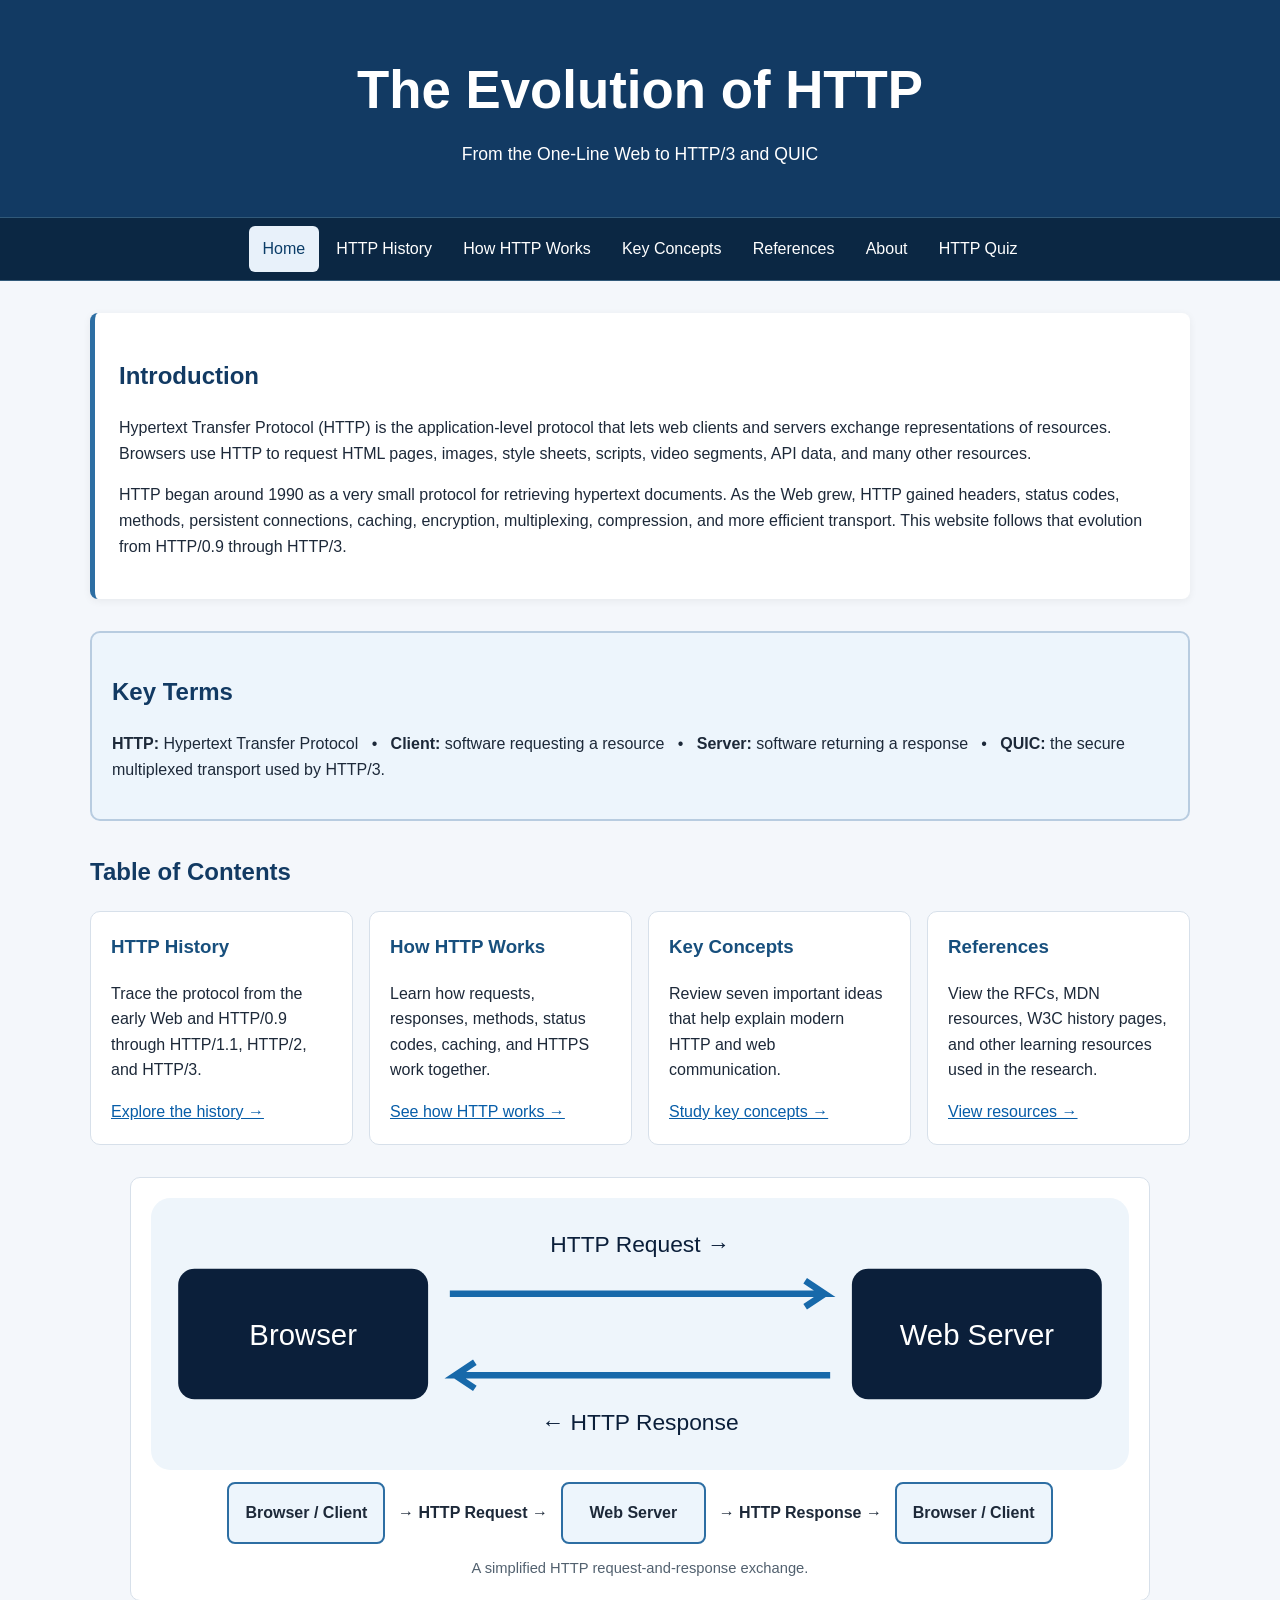
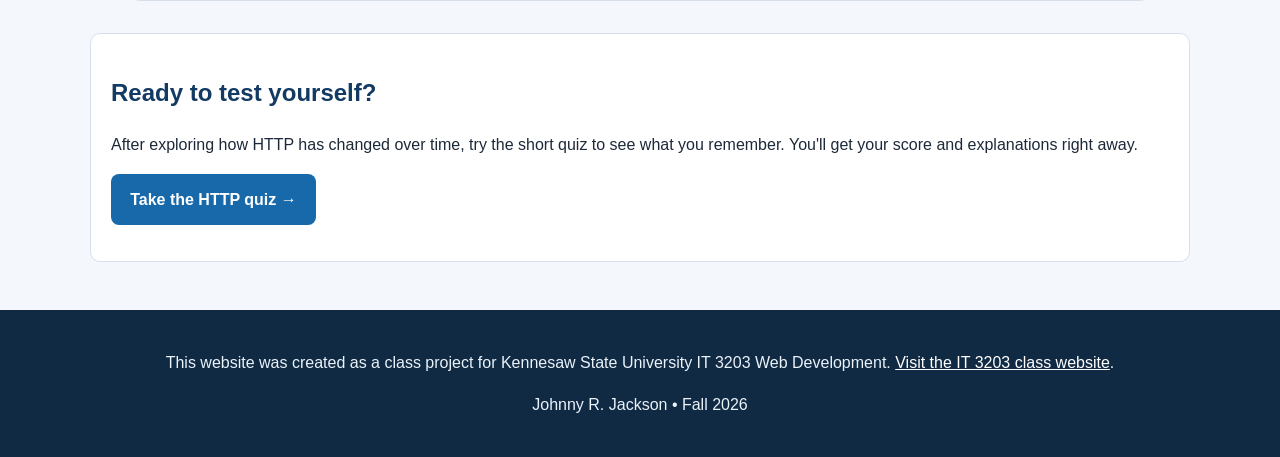
<file: index.html>
<!DOCTYPE html>
<!-- IT 3203 Milestones #1 and #2: HTML5 page structure and shared CSS implementation -->
<html lang="en"><head><meta charset="UTF-8"><meta name="viewport" content="width=device-width,initial-scale=1.0"><meta name="description" content="IT 3203 class project about the evolution of HTTP"><title>The Evolution of HTTP | Home</title><link rel="stylesheet" href="styles.css"><!-- All pages use the same external stylesheet so presentation stays consistent. -->
</head>
<body>
<!-- Page header introduces the website topic and is consistent across the site. --><header><h1>The Evolution of HTTP</h1><p>From the One-Line Web to HTTP/3 and QUIC</p></header>
<!-- Main navigation menu links the six required pages and stays consistent on every page. -->
<nav aria-label="Main navigation"><ul><li><a class="active" href="index.html">Home</a></li><li><a href="history.html">HTTP History</a></li><li><a href="how-http-works.html">How HTTP Works</a></li><li><a href="concepts.html">Key Concepts</a></li><li><a href="references.html">References</a></li><li><a href="about.html">About</a></li><li><a href="quiz.html">HTTP Quiz</a></li></ul></nav>
<!-- Main content area contains the research information for this page. -->
<main><section class="hero"><h2>Introduction</h2><p>Hypertext Transfer Protocol (HTTP) is the application-level protocol that lets web clients and servers exchange representations of resources. Browsers use HTTP to request HTML pages, images, style sheets, scripts, video segments, API data, and many other resources.</p><p>HTTP began around 1990 as a very small protocol for retrieving hypertext documents. As the Web grew, HTTP gained headers, status codes, methods, persistent connections, caching, encryption, multiplexing, compression, and more efficient transport. This website follows that evolution from HTTP/0.9 through HTTP/3.</p></section>
<section id="key-terms"><h2>Key Terms</h2><p><strong>HTTP:</strong> Hypertext Transfer Protocol &nbsp; • &nbsp; <strong>Client:</strong> software requesting a resource &nbsp; • &nbsp; <strong>Server:</strong> software returning a response &nbsp; • &nbsp; <strong>QUIC:</strong> the secure multiplexed transport used by HTTP/3.</p></section>
<section><h2>Table of Contents</h2><div class="grid"><article class="card"><h3>HTTP History</h3><p>Trace the protocol from the early Web and HTTP/0.9 through HTTP/1.1, HTTP/2, and HTTP/3.</p><a href="history.html">Explore the history →</a></article><article class="card"><h3>How HTTP Works</h3><p>Learn how requests, responses, methods, status codes, caching, and HTTPS work together.</p><a href="how-http-works.html">See how HTTP works →</a></article><article class="card"><h3>Key Concepts</h3><p>Review seven important ideas that help explain modern HTTP and web communication.</p><a href="concepts.html">Study key concepts →</a></article><article class="card"><h3>References</h3><p>View the RFCs, MDN resources, W3C history pages, and other learning resources used in the research.</p><a href="references.html">View resources →</a></article></div></section>
<figure class="diagram"><!-- An actual SVG image demonstrates the required HTML image element. --><img class="illustration" src="images/http-request-response.svg" alt="Browser sends an HTTP request to a web server and receives an HTTP response"><div class="flow"><div class="box">Browser / Client</div><strong>→ HTTP Request →</strong><div class="box">Web Server</div><strong>→ HTTP Response →</strong><div class="box">Browser / Client</div></div><figcaption>A simplified HTTP request-and-response exchange.</figcaption></figure><section class="card"><h2>Ready to test yourself?</h2><p>After exploring how HTTP has changed over time, try the short quiz to see what you remember. You'll get your score and explanations right away.</p><p><a class="quiz-link" href="quiz.html">Take the HTTP quiz →</a></p></section></main>
<!-- Required class-project footer includes the IT 3203 course website link. -->
<footer><p>This website was created as a class project for Kennesaw State University IT 3203 Web Development. <a href="https://ksuweb.github.io/IT3203/" target="_blank" rel="noopener">Visit the IT 3203 class website</a>.</p><p>Johnny R. Jackson • Fall 2026</p></footer></body></html>
</file>
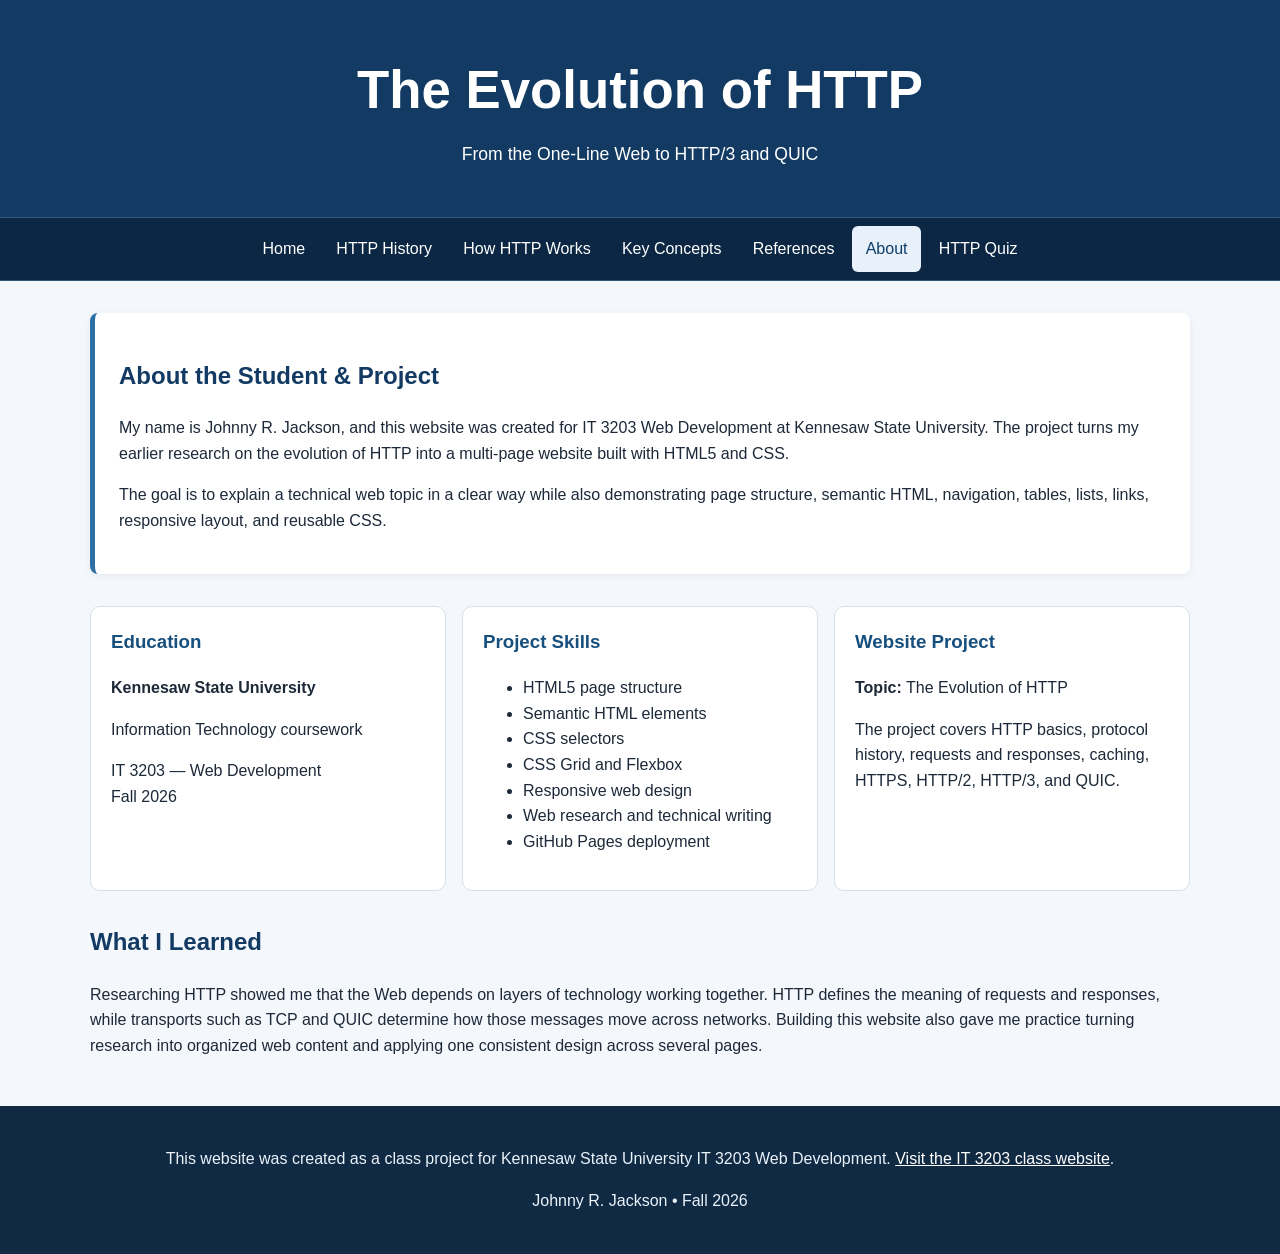
<file: about.html>
<!DOCTYPE html>
<!-- IT 3203 Milestones #1 and #2: About page with mini resume and project introduction -->
<html lang="en"><head><meta charset="UTF-8"><meta name="viewport" content="width=device-width,initial-scale=1.0"><meta name="description" content="About Johnny R. Jackson and the IT 3203 HTTP project"><title>The Evolution of HTTP | About</title><link rel="stylesheet" href="styles.css"><!-- All site presentation is kept in one external CSS file. --></head><body>
<!-- Shared header and navigation are repeated to meet the consistent-menu requirement. --><header><h1>The Evolution of HTTP</h1><p>From the One-Line Web to HTTP/3 and QUIC</p></header><nav aria-label="Main navigation"><ul><li><a href="index.html">Home</a></li><li><a href="history.html">HTTP History</a></li><li><a href="how-http-works.html">How HTTP Works</a></li><li><a href="concepts.html">Key Concepts</a></li><li><a href="references.html">References</a></li><li><a class="active" href="about.html">About</a></li><li><a href="quiz.html">HTTP Quiz</a></li></ul></nav>
<!-- About content combines a short project introduction with a mini resume. --><main><section class="hero"><h2>About the Student &amp; Project</h2><p>My name is Johnny R. Jackson, and this website was created for IT 3203 Web Development at Kennesaw State University. The project turns my earlier research on the evolution of HTTP into a multi-page website built with HTML5 and CSS.</p><p>The goal is to explain a technical web topic in a clear way while also demonstrating page structure, semantic HTML, navigation, tables, lists, links, responsive layout, and reusable CSS.</p></section>
<section class="grid"><article class="card"><h3>Education</h3><p><strong>Kennesaw State University</strong></p><p>Information Technology coursework</p><p>IT 3203 — Web Development<br>Fall 2026</p></article><article class="card"><h3>Project Skills</h3><ul><li>HTML5 page structure</li><li>Semantic HTML elements</li><li>CSS selectors</li><li>CSS Grid and Flexbox</li><li>Responsive web design</li><li>Web research and technical writing</li><li>GitHub Pages deployment</li></ul></article><article class="card"><h3>Website Project</h3><p><strong>Topic:</strong> The Evolution of HTTP</p><p>The project covers HTTP basics, protocol history, requests and responses, caching, HTTPS, HTTP/2, HTTP/3, and QUIC.</p></article></section>
<section><h2>What I Learned</h2><p>Researching HTTP showed me that the Web depends on layers of technology working together. HTTP defines the meaning of requests and responses, while transports such as TCP and QUIC determine how those messages move across networks. Building this website also gave me practice turning research into organized web content and applying one consistent design across several pages.</p></section></main>
<!-- Required course-project footer. --><footer><p>This website was created as a class project for Kennesaw State University IT 3203 Web Development. <a href="https://ksuweb.github.io/IT3203/" target="_blank" rel="noopener">Visit the IT 3203 class website</a>.</p><p>Johnny R. Jackson • Fall 2026</p></footer></body></html>
</file>
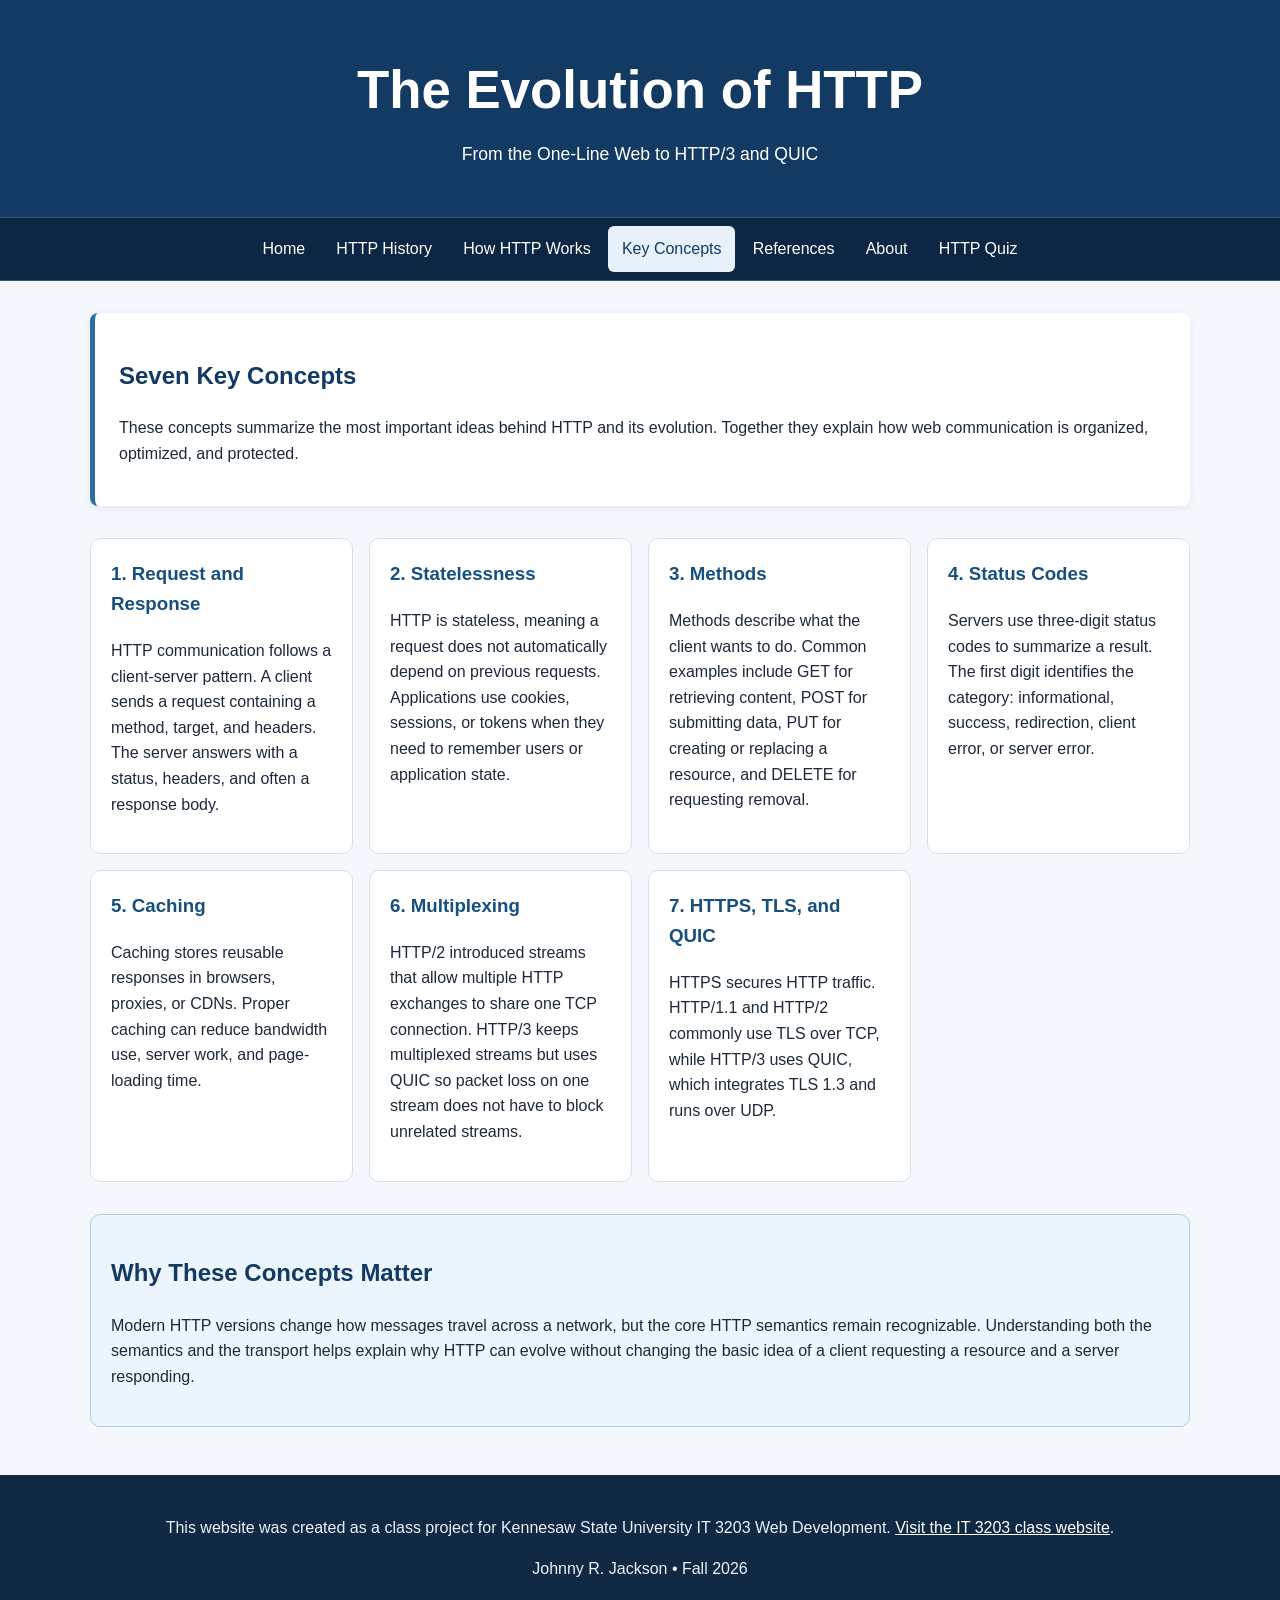
<file: concepts.html>
<!DOCTYPE html>
<!-- IT 3203 Milestones #1 and #2: Key concepts page with seven HTTP concepts -->
<html lang="en"><head><meta charset="UTF-8"><meta name="viewport" content="width=device-width,initial-scale=1.0"><meta name="description" content="Seven key concepts for understanding HTTP"><title>The Evolution of HTTP | Key Concepts</title><link rel="stylesheet" href="styles.css"><!-- Shared CSS controls layout, color, spacing and typography. --></head><body>
<!-- Shared header and navigation provide a consistent user experience. --><header><h1>The Evolution of HTTP</h1><p>From the One-Line Web to HTTP/3 and QUIC</p></header><nav aria-label="Main navigation"><ul><li><a href="index.html">Home</a></li><li><a href="history.html">HTTP History</a></li><li><a href="how-http-works.html">How HTTP Works</a></li><li><a class="active" href="concepts.html">Key Concepts</a></li><li><a href="references.html">References</a></li><li><a href="about.html">About</a></li><li><a href="quiz.html">HTTP Quiz</a></li></ul></nav>
<!-- Cards use CSS Grid to organize the required key concepts. --><main><section class="hero"><h2>Seven Key Concepts</h2><p>These concepts summarize the most important ideas behind HTTP and its evolution. Together they explain how web communication is organized, optimized, and protected.</p></section><section class="grid"><article class="card"><h3>1. Request and Response</h3><p>HTTP communication follows a client-server pattern. A client sends a request containing a method, target, and headers. The server answers with a status, headers, and often a response body.</p></article><article class="card"><h3>2. Statelessness</h3><p>HTTP is stateless, meaning a request does not automatically depend on previous requests. Applications use cookies, sessions, or tokens when they need to remember users or application state.</p></article><article class="card"><h3>3. Methods</h3><p>Methods describe what the client wants to do. Common examples include GET for retrieving content, POST for submitting data, PUT for creating or replacing a resource, and DELETE for requesting removal.</p></article><article class="card"><h3>4. Status Codes</h3><p>Servers use three-digit status codes to summarize a result. The first digit identifies the category: informational, success, redirection, client error, or server error.</p></article><article class="card"><h3>5. Caching</h3><p>Caching stores reusable responses in browsers, proxies, or CDNs. Proper caching can reduce bandwidth use, server work, and page-loading time.</p></article><article class="card"><h3>6. Multiplexing</h3><p>HTTP/2 introduced streams that allow multiple HTTP exchanges to share one TCP connection. HTTP/3 keeps multiplexed streams but uses QUIC so packet loss on one stream does not have to block unrelated streams.</p></article><article class="card"><h3>7. HTTPS, TLS, and QUIC</h3><p>HTTPS secures HTTP traffic. HTTP/1.1 and HTTP/2 commonly use TLS over TCP, while HTTP/3 uses QUIC, which integrates TLS 1.3 and runs over UDP.</p></article></section><aside class="note"><h2>Why These Concepts Matter</h2><p>Modern HTTP versions change how messages travel across a network, but the core HTTP semantics remain recognizable. Understanding both the semantics and the transport helps explain why HTTP can evolve without changing the basic idea of a client requesting a resource and a server responding.</p></aside></main>
<!-- Footer documents that the website is an IT 3203 class project. --><footer><p>This website was created as a class project for Kennesaw State University IT 3203 Web Development. <a href="https://ksuweb.github.io/IT3203/" target="_blank" rel="noopener">Visit the IT 3203 class website</a>.</p><p>Johnny R. Jackson • Fall 2026</p></footer></body></html>
</file>
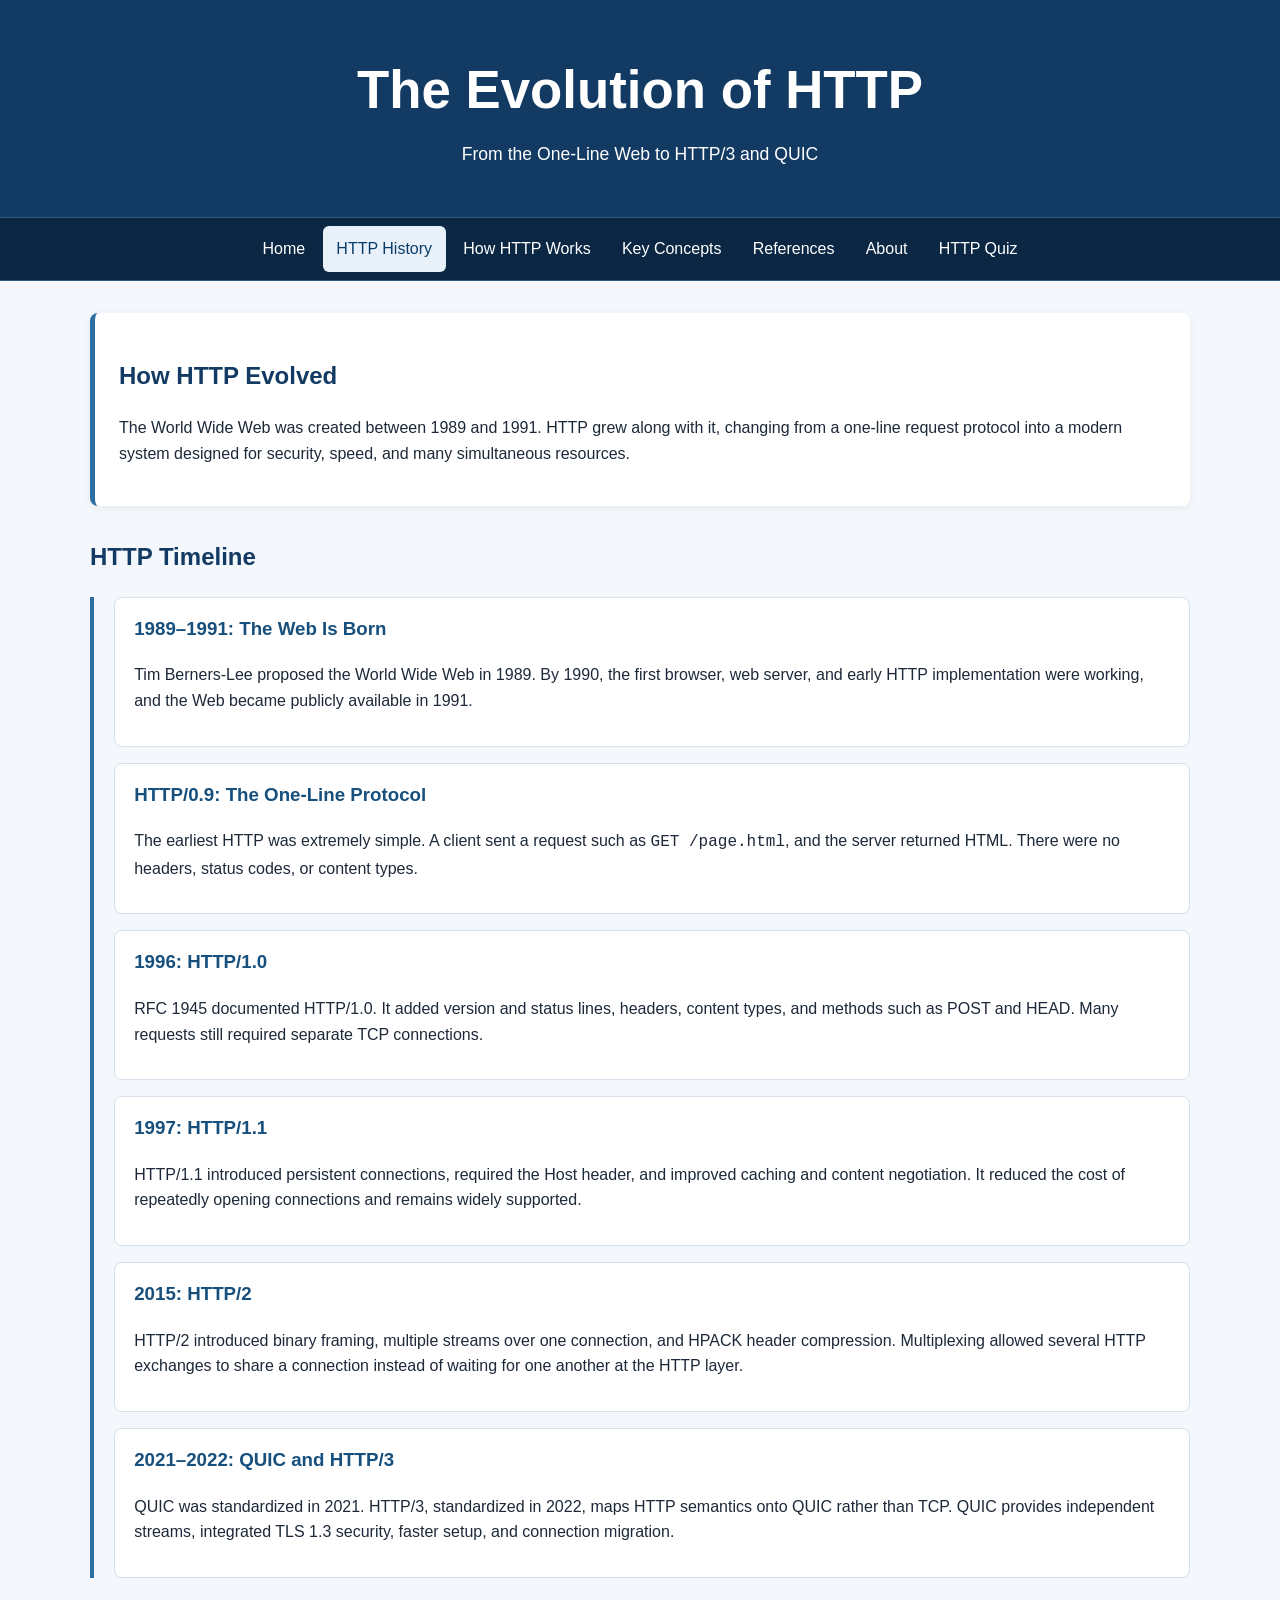
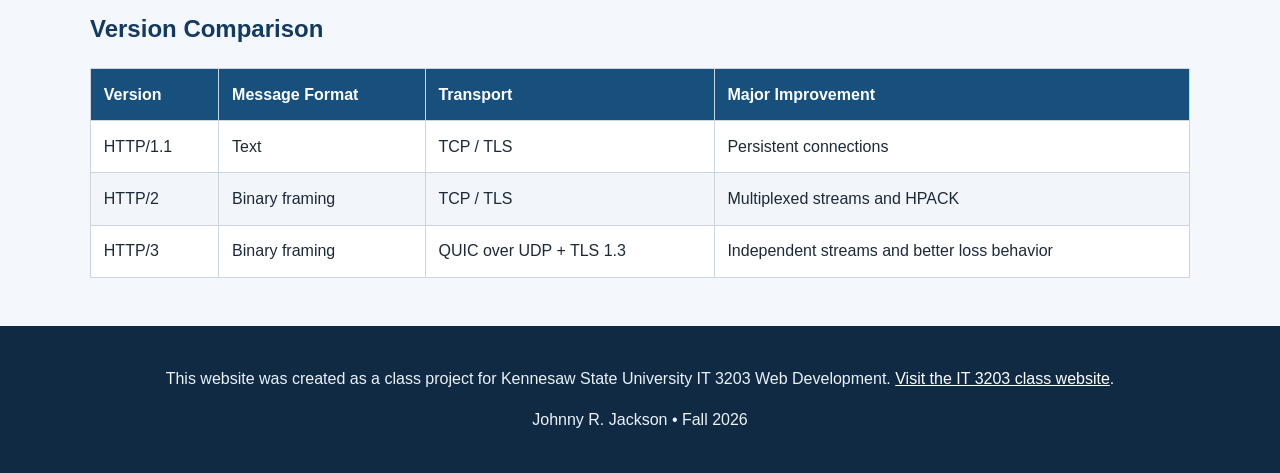
<file: history.html>
<!DOCTYPE html>
<!-- IT 3203 Milestones #1 and #2: Topic page covering the history and evolution of HTTP -->
<html lang="en"><head><meta charset="UTF-8"><meta name="viewport" content="width=device-width,initial-scale=1.0"><meta name="description" content="History of HTTP from HTTP/0.9 to HTTP/3"><title>The Evolution of HTTP | History</title><link rel="stylesheet" href="styles.css"><!-- Shared external stylesheet keeps all pages visually consistent. --></head><body>
<!-- Page header identifies the overall research topic. --><header><h1>The Evolution of HTTP</h1><p>From the One-Line Web to HTTP/3 and QUIC</p></header>
<!-- Consistent navigation appears on every page. --><nav aria-label="Main navigation"><ul><li><a href="index.html">Home</a></li><li><a class="active" href="history.html">HTTP History</a></li><li><a href="how-http-works.html">How HTTP Works</a></li><li><a href="concepts.html">Key Concepts</a></li><li><a href="references.html">References</a></li><li><a href="about.html">About</a></li><li><a href="quiz.html">HTTP Quiz</a></li></ul></nav>
<!-- Main research content is organized as a timeline for readability. --><main><section class="hero"><h2>How HTTP Evolved</h2><p>The World Wide Web was created between 1989 and 1991. HTTP grew along with it, changing from a one-line request protocol into a modern system designed for security, speed, and many simultaneous resources.</p></section>
<section><h2>HTTP Timeline</h2><div class="timeline"><article><h3>1989–1991: The Web Is Born</h3><p>Tim Berners-Lee proposed the World Wide Web in 1989. By 1990, the first browser, web server, and early HTTP implementation were working, and the Web became publicly available in 1991.</p></article><article><h3>HTTP/0.9: The One-Line Protocol</h3><p>The earliest HTTP was extremely simple. A client sent a request such as <code>GET /page.html</code>, and the server returned HTML. There were no headers, status codes, or content types.</p></article><article><h3>1996: HTTP/1.0</h3><p>RFC 1945 documented HTTP/1.0. It added version and status lines, headers, content types, and methods such as POST and HEAD. Many requests still required separate TCP connections.</p></article><article><h3>1997: HTTP/1.1</h3><p>HTTP/1.1 introduced persistent connections, required the Host header, and improved caching and content negotiation. It reduced the cost of repeatedly opening connections and remains widely supported.</p></article><article><h3>2015: HTTP/2</h3><p>HTTP/2 introduced binary framing, multiple streams over one connection, and HPACK header compression. Multiplexing allowed several HTTP exchanges to share a connection instead of waiting for one another at the HTTP layer.</p></article><article><h3>2021–2022: QUIC and HTTP/3</h3><p>QUIC was standardized in 2021. HTTP/3, standardized in 2022, maps HTTP semantics onto QUIC rather than TCP. QUIC provides independent streams, integrated TLS 1.3 security, faster setup, and connection migration.</p></article></div></section>
<section><h2>Version Comparison</h2><!-- A table demonstrates structured HTML data. --><div class="table-wrap"><table><thead><tr><th>Version</th><th>Message Format</th><th>Transport</th><th>Major Improvement</th></tr></thead><tbody><tr><td>HTTP/1.1</td><td>Text</td><td>TCP / TLS</td><td>Persistent connections</td></tr><tr><td>HTTP/2</td><td>Binary framing</td><td>TCP / TLS</td><td>Multiplexed streams and HPACK</td></tr><tr><td>HTTP/3</td><td>Binary framing</td><td>QUIC over UDP + TLS 1.3</td><td>Independent streams and better loss behavior</td></tr></tbody></table></div></section></main>
<!-- Required course-project statement and class link. --><footer><p>This website was created as a class project for Kennesaw State University IT 3203 Web Development. <a href="https://ksuweb.github.io/IT3203/" target="_blank" rel="noopener">Visit the IT 3203 class website</a>.</p><p>Johnny R. Jackson • Fall 2026</p></footer></body></html>
</file>
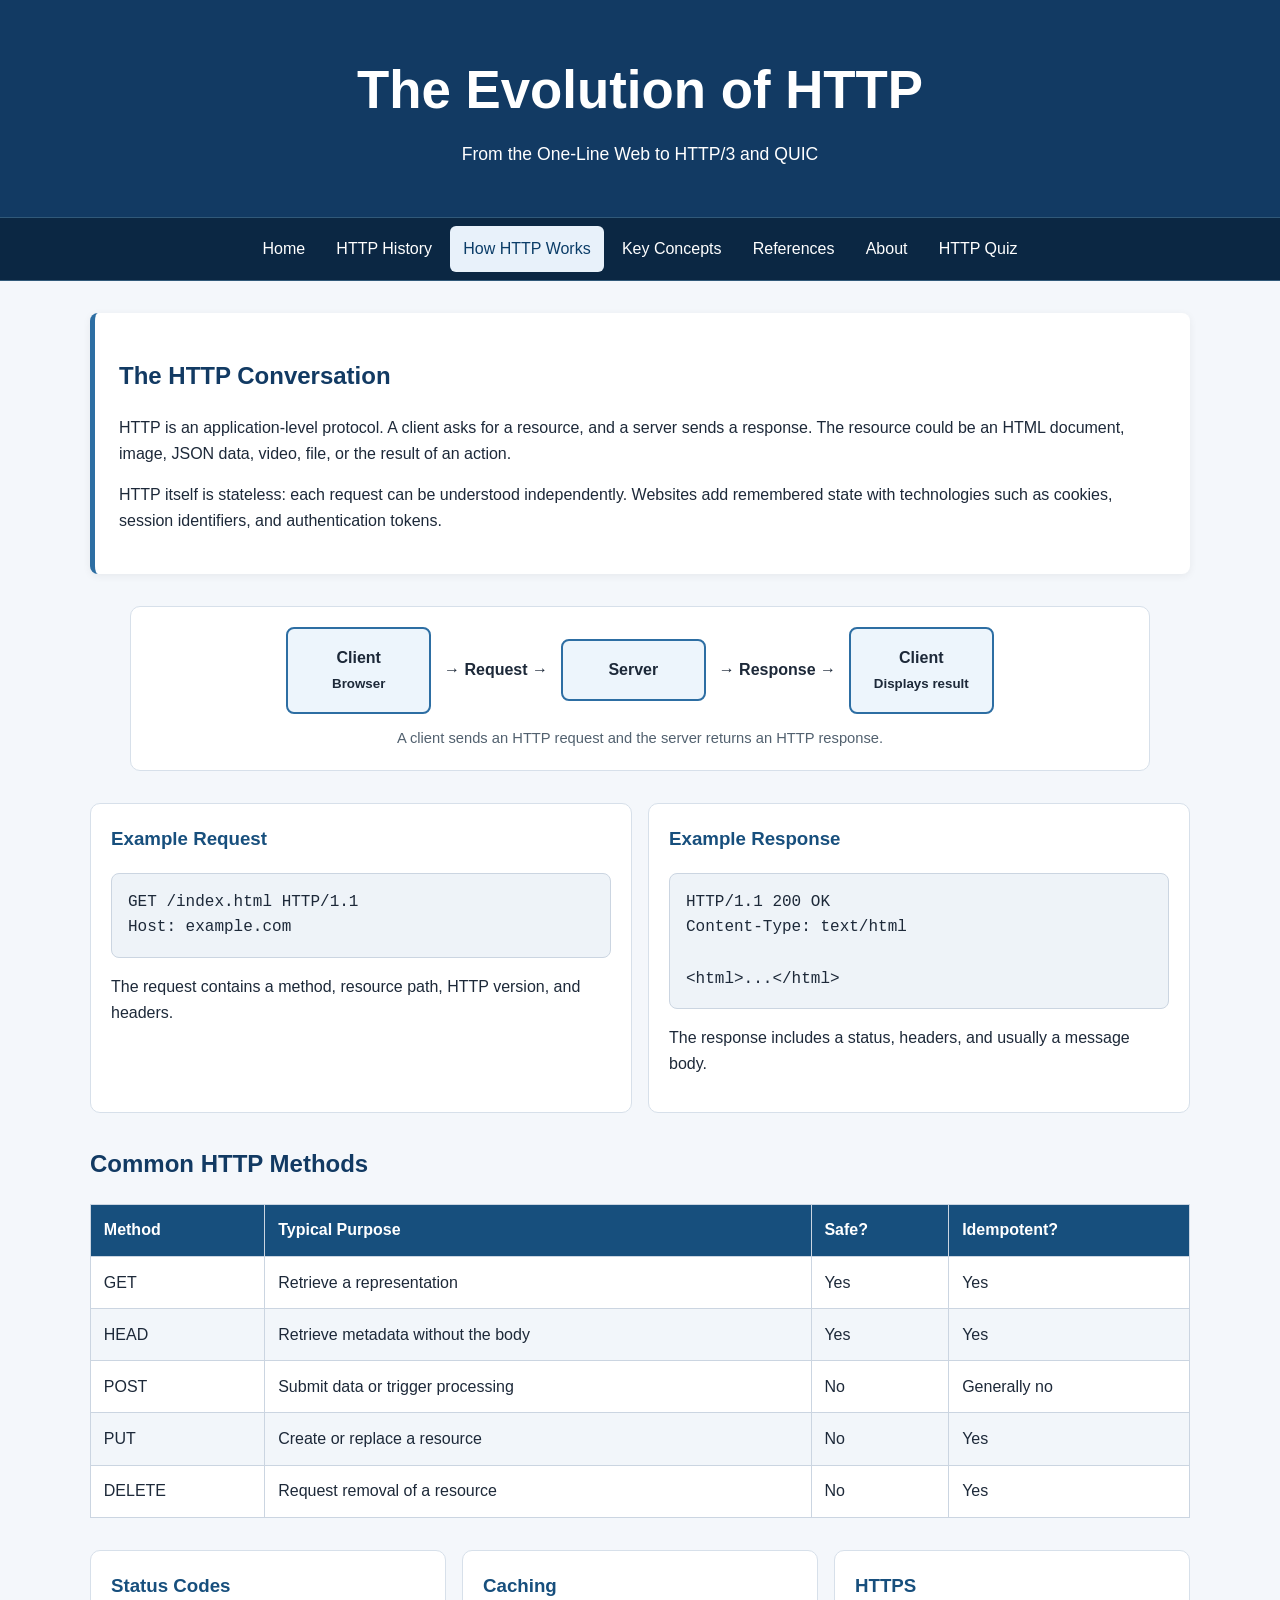
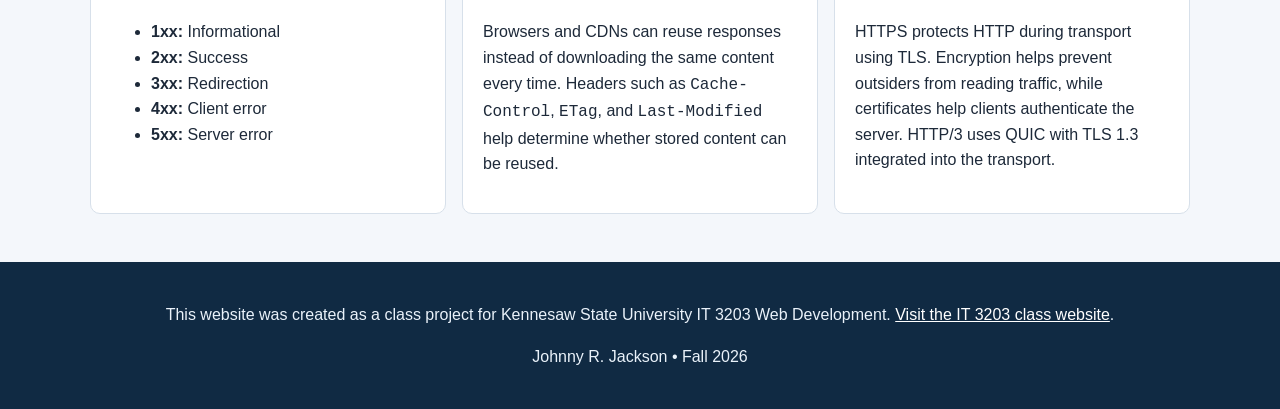
<file: how-http-works.html>
<!DOCTYPE html>
<!-- IT 3203 Milestones #1 and #2: Topic page explaining HTTP communication -->
<html lang="en"><head><meta charset="UTF-8"><meta name="viewport" content="width=device-width,initial-scale=1.0"><meta name="description" content="How HTTP requests, responses, methods, caching and HTTPS work"><title>The Evolution of HTTP | How HTTP Works</title><link rel="stylesheet" href="styles.css"><!-- One shared CSS file is used throughout the website. --></head><body>
<!-- Shared site header. --><header><h1>The Evolution of HTTP</h1><p>From the One-Line Web to HTTP/3 and QUIC</p></header>
<!-- Main navigation with this page highlighted by the active class. --><nav aria-label="Main navigation"><ul><li><a href="index.html">Home</a></li><li><a href="history.html">HTTP History</a></li><li><a class="active" href="how-http-works.html">How HTTP Works</a></li><li><a href="concepts.html">Key Concepts</a></li><li><a href="references.html">References</a></li><li><a href="about.html">About</a></li><li><a href="quiz.html">HTTP Quiz</a></li></ul></nav>
<!-- Main page content explains the request/response model. --><main><section class="hero"><h2>The HTTP Conversation</h2><p>HTTP is an application-level protocol. A client asks for a resource, and a server sends a response. The resource could be an HTML document, image, JSON data, video, file, or the result of an action.</p><p>HTTP itself is stateless: each request can be understood independently. Websites add remembered state with technologies such as cookies, session identifiers, and authentication tokens.</p></section>
<figure class="diagram"><div class="flow"><div class="box">Client<br><small>Browser</small></div><strong>→ Request →</strong><div class="box">Server</div><strong>→ Response →</strong><div class="box">Client<br><small>Displays result</small></div></div><figcaption>A client sends an HTTP request and the server returns an HTTP response.</figcaption></figure>
<section class="grid"><article class="card"><h3>Example Request</h3><pre><code>GET /index.html HTTP/1.1
Host: example.com</code></pre><p>The request contains a method, resource path, HTTP version, and headers.</p></article><article class="card"><h3>Example Response</h3><pre><code>HTTP/1.1 200 OK
Content-Type: text/html

&lt;html&gt;...&lt;/html&gt;</code></pre><p>The response includes a status, headers, and usually a message body.</p></article></section>
<section><h2>Common HTTP Methods</h2><div class="table-wrap"><table><thead><tr><th>Method</th><th>Typical Purpose</th><th>Safe?</th><th>Idempotent?</th></tr></thead><tbody><tr><td>GET</td><td>Retrieve a representation</td><td>Yes</td><td>Yes</td></tr><tr><td>HEAD</td><td>Retrieve metadata without the body</td><td>Yes</td><td>Yes</td></tr><tr><td>POST</td><td>Submit data or trigger processing</td><td>No</td><td>Generally no</td></tr><tr><td>PUT</td><td>Create or replace a resource</td><td>No</td><td>Yes</td></tr><tr><td>DELETE</td><td>Request removal of a resource</td><td>No</td><td>Yes</td></tr></tbody></table></div></section>
<section class="grid"><article class="card"><h3>Status Codes</h3><ul><li><strong>1xx:</strong> Informational</li><li><strong>2xx:</strong> Success</li><li><strong>3xx:</strong> Redirection</li><li><strong>4xx:</strong> Client error</li><li><strong>5xx:</strong> Server error</li></ul></article><article class="card"><h3>Caching</h3><p>Browsers and CDNs can reuse responses instead of downloading the same content every time. Headers such as <code>Cache-Control</code>, <code>ETag</code>, and <code>Last-Modified</code> help determine whether stored content can be reused.</p></article><article class="card"><h3>HTTPS</h3><p>HTTPS protects HTTP during transport using TLS. Encryption helps prevent outsiders from reading traffic, while certificates help clients authenticate the server. HTTP/3 uses QUIC with TLS 1.3 integrated into the transport.</p></article></section></main>
<!-- Required class-project footer. --><footer><p>This website was created as a class project for Kennesaw State University IT 3203 Web Development. <a href="https://ksuweb.github.io/IT3203/" target="_blank" rel="noopener">Visit the IT 3203 class website</a>.</p><p>Johnny R. Jackson • Fall 2026</p></footer></body></html>
</file>
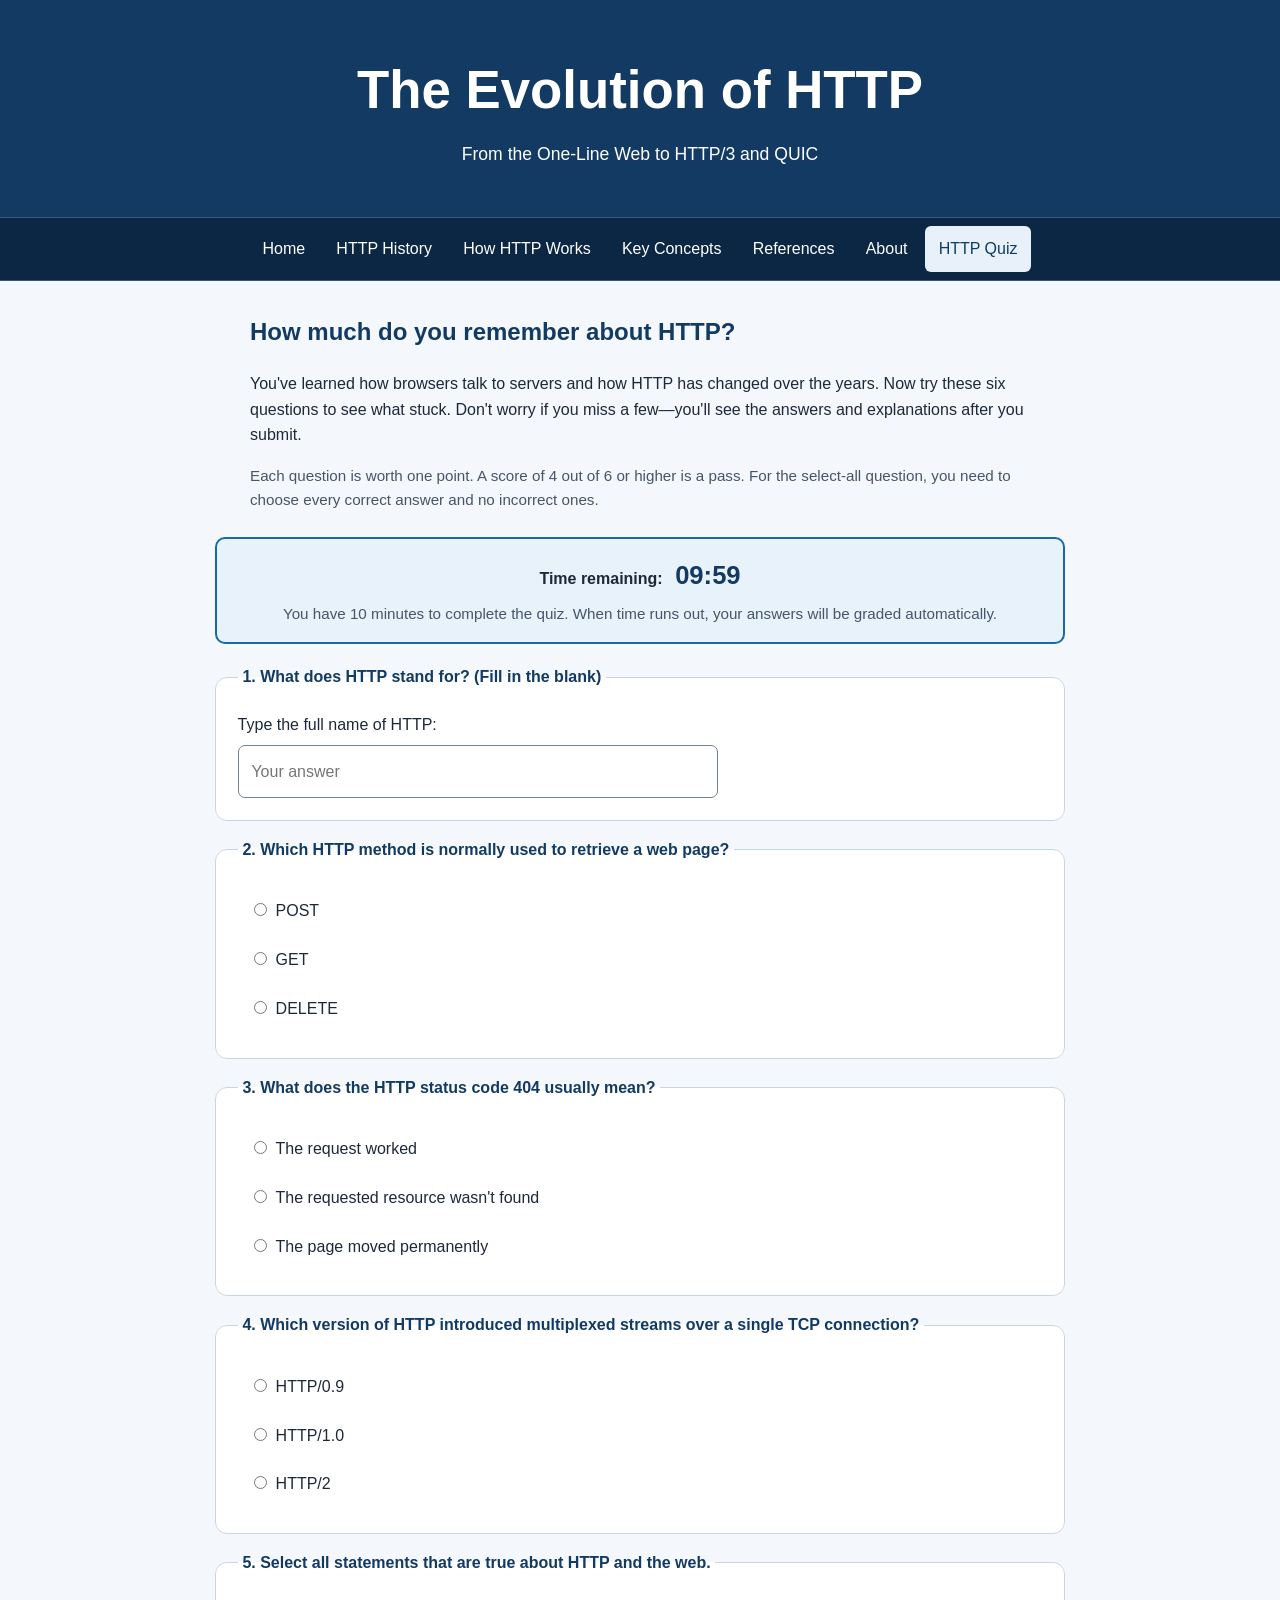
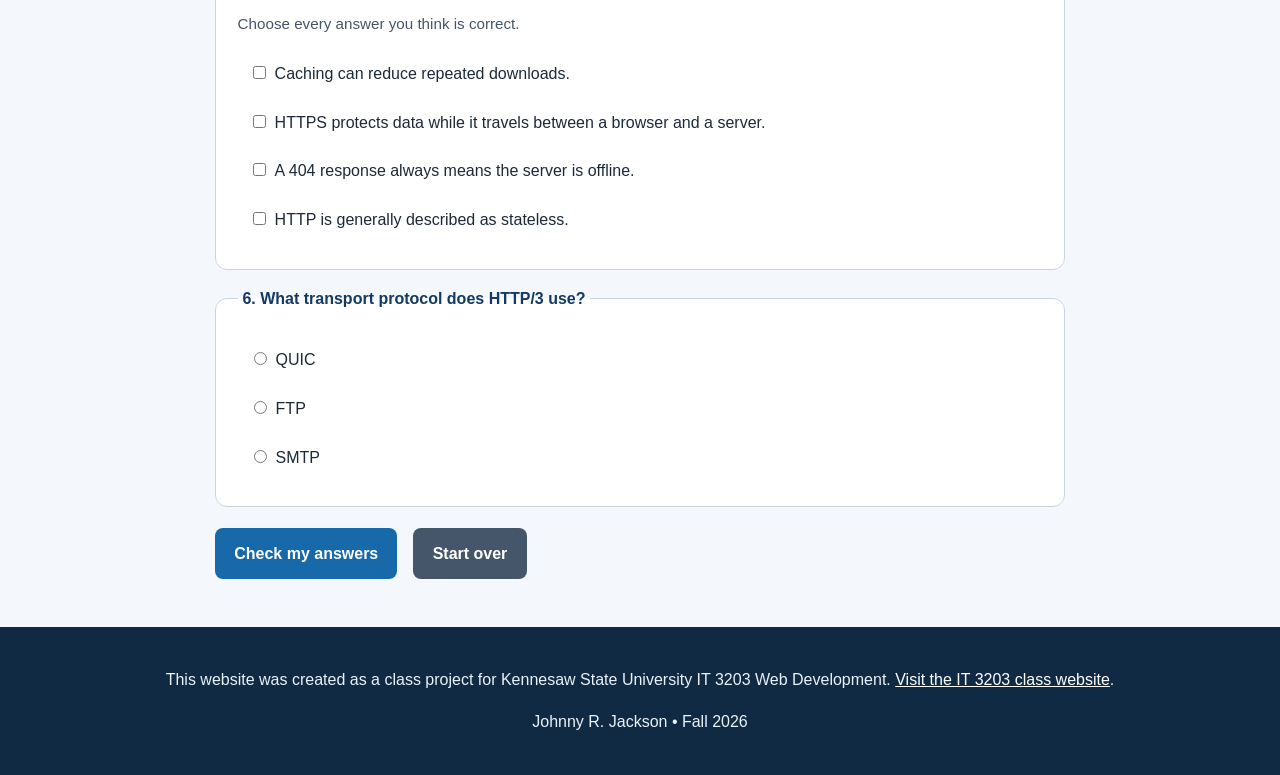
<file: quiz.html>
<!DOCTYPE html>
<html lang="en">
<head><meta charset="UTF-8"><meta name="viewport" content="width=device-width, initial-scale=1.0"><meta name="description" content="Test your knowledge of HTTP with a short interactive quiz"><title>HTTP Self-Assessment Quiz | The Evolution of HTTP</title><link rel="stylesheet" href="styles.css"><script src="quiz.js" defer></script></head>
<body>
<header><h1>The Evolution of HTTP</h1><p>From the One-Line Web to HTTP/3 and QUIC</p></header>
<nav aria-label="Main navigation"><ul><li><a  href="index.html">Home</a></li><li><a href="history.html">HTTP History</a></li><li><a href="how-http-works.html">How HTTP Works</a></li><li><a href="concepts.html">Key Concepts</a></li><li><a href="references.html">References</a></li><li><a href="about.html">About</a></li><li><a href="quiz.html" class="active">HTTP Quiz</a></li></ul></nav>
<main>
<section class="quiz-intro"><h2>How much do you remember about HTTP?</h2><p>You've learned how browsers talk to servers and how HTTP has changed over the years. Now try these six questions to see what stuck. Don't worry if you miss a few—you'll see the answers and explanations after you submit.</p><p class="quiz-help">Each question is worth one point. A score of 4 out of 6 or higher is a pass. For the select-all question, you need to choose every correct answer and no incorrect ones.</p></section>
<!-- Native HTML form controls make the quiz accessible and easy to use. -->
<!-- The timer starts when the quiz page opens and auto-submits at zero. -->
<section class="quiz-timer" role="status" aria-live="off"><strong>Time remaining:</strong> <output id="time-remaining" aria-label="Time remaining">10:00</output><p class="quiz-help">You have 10 minutes to complete the quiz. When time runs out, your answers will be graded automatically.</p></section>
<form id="http-quiz" class="quiz-form" novalidate>
<fieldset class="question"><legend>1. What does HTTP stand for? (Fill in the blank)</legend><label for="q1">Type the full name of HTTP:</label><input id="q1" name="q1" type="text" autocomplete="off" placeholder="Your answer"></fieldset>
<fieldset class="question"><legend>2. Which HTTP method is normally used to retrieve a web page?</legend><label class="option"><input type="radio" name="q2" value="POST">POST</label><label class="option"><input type="radio" name="q2" value="GET">GET</label><label class="option"><input type="radio" name="q2" value="DELETE">DELETE</label></fieldset>
<fieldset class="question"><legend>3. What does the HTTP status code 404 usually mean?</legend><label class="option"><input type="radio" name="q3" value="OK">The request worked</label><label class="option"><input type="radio" name="q3" value="NOT_FOUND">The requested resource wasn't found</label><label class="option"><input type="radio" name="q3" value="REDIRECT">The page moved permanently</label></fieldset>
<fieldset class="question"><legend>4. Which version of HTTP introduced multiplexed streams over a single TCP connection?</legend><label class="option"><input type="radio" name="q4" value="HTTP/0.9">HTTP/0.9</label><label class="option"><input type="radio" name="q4" value="HTTP/1.0">HTTP/1.0</label><label class="option"><input type="radio" name="q4" value="HTTP/2">HTTP/2</label></fieldset>
<fieldset class="question"><legend>5. Select all statements that are true about HTTP and the web.</legend><p class="quiz-help">Choose every answer you think is correct.</p><label class="option"><input type="checkbox" name="q5" value="cache">Caching can reduce repeated downloads.</label><label class="option"><input type="checkbox" name="q5" value="https">HTTPS protects data while it travels between a browser and a server.</label><label class="option"><input type="checkbox" name="q5" value="404">A 404 response always means the server is offline.</label><label class="option"><input type="checkbox" name="q5" value="stateless">HTTP is generally described as stateless.</label></fieldset>
<fieldset class="question"><legend>6. What transport protocol does HTTP/3 use?</legend><label class="option"><input type="radio" name="q6" value="QUIC">QUIC</label><label class="option"><input type="radio" name="q6" value="FTP">FTP</label><label class="option"><input type="radio" name="q6" value="SMTP">SMTP</label></fieldset>
<div class="quiz-actions"><button type="submit">Check my answers</button><button type="reset" class="secondary">Start over</button></div>
</form>
<!-- JavaScript inserts detailed feedback here without leaving the page. -->
<section id="quiz-results" class="quiz-results" aria-live="polite" aria-atomic="true" hidden></section>
</main>
<footer><p>This website was created as a class project for Kennesaw State University IT 3203 Web Development. <a href="https://ksuweb.github.io/IT3203/" target="_blank" rel="noopener">Visit the IT 3203 class website</a>.</p><p>Johnny R. Jackson • Fall 2026</p></footer>
</body></html>
</file>
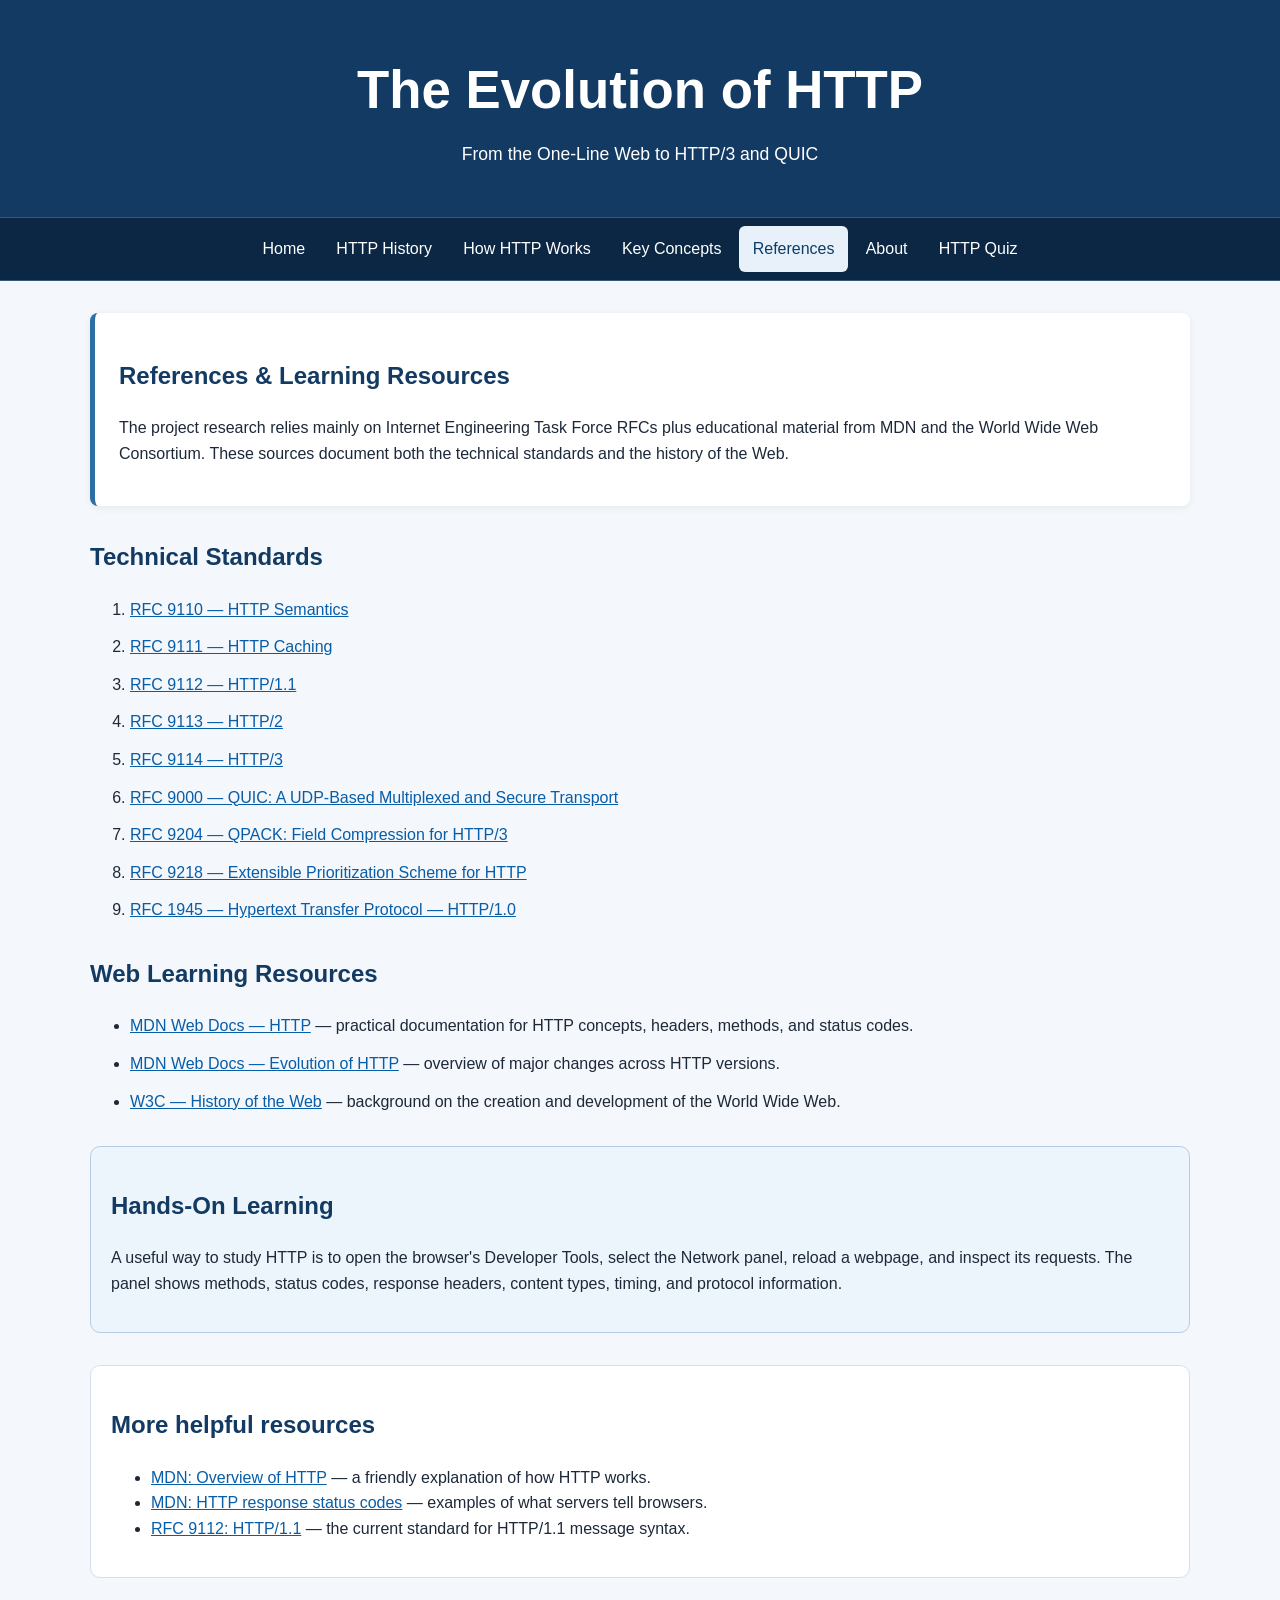
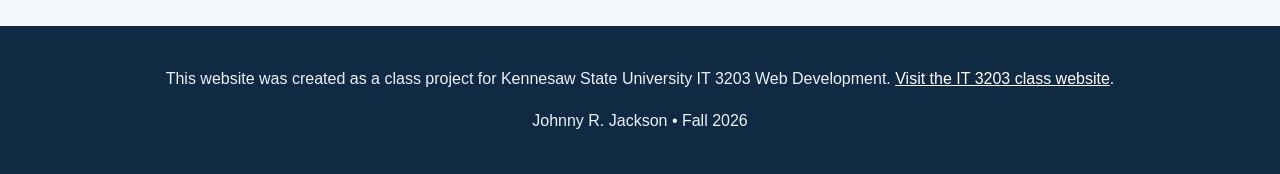
<file: references.html>
<!DOCTYPE html>
<!-- IT 3203 Milestones #1 and #2: References and learning resources page -->
<html lang="en"><head><meta charset="UTF-8"><meta name="viewport" content="width=device-width,initial-scale=1.0"><meta name="description" content="References and learning resources for HTTP research"><title>The Evolution of HTTP | References</title><link rel="stylesheet" href="styles.css"><!-- Shared stylesheet is linked from every HTML page. --></head><body>
<!-- Consistent header and navigation make the multi-page website easy to use. --><header><h1>The Evolution of HTTP</h1><p>From the One-Line Web to HTTP/3 and QUIC</p></header><nav aria-label="Main navigation"><ul><li><a href="index.html">Home</a></li><li><a href="history.html">HTTP History</a></li><li><a href="how-http-works.html">How HTTP Works</a></li><li><a href="concepts.html">Key Concepts</a></li><li><a class="active" href="references.html">References</a></li><li><a href="about.html">About</a></li><li><a href="quiz.html">HTTP Quiz</a></li></ul></nav>
<!-- External resources open in a new tab and use rel=noopener for safer linking. --><main><section class="hero"><h2>References &amp; Learning Resources</h2><p>The project research relies mainly on Internet Engineering Task Force RFCs plus educational material from MDN and the World Wide Web Consortium. These sources document both the technical standards and the history of the Web.</p></section><section><h2>Technical Standards</h2><ol class="references"><li><a href="https://www.rfc-editor.org/rfc/rfc9110" target="_blank" rel="noopener">RFC 9110 — HTTP Semantics</a></li><li><a href="https://www.rfc-editor.org/rfc/rfc9111" target="_blank" rel="noopener">RFC 9111 — HTTP Caching</a></li><li><a href="https://www.rfc-editor.org/rfc/rfc9112" target="_blank" rel="noopener">RFC 9112 — HTTP/1.1</a></li><li><a href="https://www.rfc-editor.org/rfc/rfc9113" target="_blank" rel="noopener">RFC 9113 — HTTP/2</a></li><li><a href="https://www.rfc-editor.org/rfc/rfc9114" target="_blank" rel="noopener">RFC 9114 — HTTP/3</a></li><li><a href="https://www.rfc-editor.org/rfc/rfc9000" target="_blank" rel="noopener">RFC 9000 — QUIC: A UDP-Based Multiplexed and Secure Transport</a></li><li><a href="https://www.rfc-editor.org/rfc/rfc9204" target="_blank" rel="noopener">RFC 9204 — QPACK: Field Compression for HTTP/3</a></li><li><a href="https://www.rfc-editor.org/rfc/rfc9218" target="_blank" rel="noopener">RFC 9218 — Extensible Prioritization Scheme for HTTP</a></li><li><a href="https://www.rfc-editor.org/rfc/rfc1945" target="_blank" rel="noopener">RFC 1945 — Hypertext Transfer Protocol — HTTP/1.0</a></li></ol></section>
<section><h2>Web Learning Resources</h2><ul class="references"><li><a href="https://developer.mozilla.org/en-US/docs/Web/HTTP" target="_blank" rel="noopener">MDN Web Docs — HTTP</a> — practical documentation for HTTP concepts, headers, methods, and status codes.</li><li><a href="https://developer.mozilla.org/en-US/docs/Web/HTTP/Guides/Evolution_of_HTTP" target="_blank" rel="noopener">MDN Web Docs — Evolution of HTTP</a> — overview of major changes across HTTP versions.</li><li><a href="https://www.w3.org/History.html" target="_blank" rel="noopener">W3C — History of the Web</a> — background on the creation and development of the World Wide Web.</li></ul></section>
<aside class="note"><h2>Hands-On Learning</h2><p>A useful way to study HTTP is to open the browser's Developer Tools, select the Network panel, reload a webpage, and inspect its requests. The panel shows methods, status codes, response headers, content types, timing, and protocol information.</p></aside><section class="card"><h2>More helpful resources</h2><ul><li><a href="https://developer.mozilla.org/en-US/docs/Web/HTTP/Overview">MDN: Overview of HTTP</a> — a friendly explanation of how HTTP works.</li><li><a href="https://developer.mozilla.org/en-US/docs/Web/HTTP/Status">MDN: HTTP response status codes</a> — examples of what servers tell browsers.</li><li><a href="https://www.rfc-editor.org/rfc/rfc9112">RFC 9112: HTTP/1.1</a> — the current standard for HTTP/1.1 message syntax.</li></ul></section></main>
<!-- Required class-project footer and course link. --><footer><p>This website was created as a class project for Kennesaw State University IT 3203 Web Development. <a href="https://ksuweb.github.io/IT3203/" target="_blank" rel="noopener">Visit the IT 3203 class website</a>.</p><p>Johnny R. Jackson • Fall 2026</p></footer></body></html>
</file>
<file: styles.css>
/* IT 3203 Milestone #1 - Shared stylesheet for all six HTML pages. */

/* Universal selector: makes element sizing more predictable across the site. */
* { box-sizing: border-box; }

/* Element selectors: set the site's basic typography, spacing, and colors. */
body { margin: 0; font-family: Arial, Helvetica, sans-serif; line-height: 1.6; color: #1d2939; background: #f4f7fb; }
header { padding: 3rem 1.25rem; text-align: center; color: white; background: #123a63; }
header h1 { margin: 0; font-size: clamp(2rem, 5vw, 3.3rem); }
header p { margin: .5rem 0 0; font-size: 1.1rem; }
main { width: min(1100px, 92%); margin: 2rem auto; }
section, aside, figure { margin-bottom: 2rem; }
h2 { color: #123a63; }
a { color: #075da8; }
a:hover { color: #003b6d; text-decoration-thickness: 2px; }
code, pre { font-family: Consolas, "Courier New", monospace; }
pre { overflow-x: auto; padding: 1rem; border: 1px solid #cbd5e1; border-radius: 8px; background: #eef3f8; }
footer { margin-top: 3rem; padding: 1.5rem; text-align: center; color: #eaf2fa; background: #102a43; }
footer a { color: white; }

/* Flexbox creates a responsive navigation bar shared by every page. */
nav { background: #0b2743; border-top: 1px solid #315979; border-bottom: 1px solid #315979; }
nav ul { display: flex; flex-wrap: wrap; justify-content: center; gap: .25rem; list-style: none; margin: 0; padding: .5rem; }
nav a { display: block; padding: .65rem .85rem; border-radius: 6px; color: white; text-decoration: none; }
nav a:hover, nav a.active { background: #e8f1fa; color: #0b3d68; }

/* Class selector: hero panels introduce the purpose of each page. */
.hero { padding: 1.5rem; border-left: 5px solid #2d6ea3; border-radius: 8px; background: white; box-shadow: 0 2px 8px rgba(0,0,0,.06); }

/* CSS Grid automatically arranges cards into columns when space is available. */
.grid { display: grid; grid-template-columns: repeat(auto-fit, minmax(230px, 1fr)); gap: 1rem; }
.card { padding: 1.25rem; border: 1px solid #d7e0ea; border-radius: 10px; background: white; }
.card h3 { margin-top: 0; color: #174f7d; }

/* ID selector: gives the homepage Key Terms section a unique visual treatment. */
#key-terms { padding: 1.25rem; border: 2px solid #b8cce0; border-radius: 10px; background: #edf5fc; }

/* The request/response diagram uses Flexbox and wraps on smaller screens. */
.diagram { padding: 1.25rem; text-align: center; border: 1px solid #d7e0ea; border-radius: 10px; background: white; }
.flow { display: flex; flex-wrap: wrap; align-items: center; justify-content: center; gap: .8rem; }
.box { min-width: 145px; padding: 1rem; border: 2px solid #2d6ea3; border-radius: 8px; background: #edf5fc; font-weight: bold; }
figcaption { margin-top: .8rem; color: #52616f; font-size: .92rem; }

/* Timeline cards visually separate major milestones in HTTP history. */
.timeline { border-left: 4px solid #2d6ea3; padding-left: 1.25rem; }
.timeline article { margin: 0 0 1rem; padding: 1rem 1.2rem; border: 1px solid #d7e0ea; border-radius: 8px; background: white; }
.timeline h3 { margin-top: 0; color: #174f7d; }

/* Tables demonstrate borders, padding, and readable structured data. */
.table-wrap { overflow-x: auto; }
table { width: 100%; border-collapse: collapse; background: white; }
th, td { padding: .8rem; text-align: left; border: 1px solid #cbd5e1; }
th { color: white; background: #174f7d; }
tbody tr:nth-child(even) { background: #f2f6fa; }

/* Notes and reference lists add spacing and emphasis without changing HTML structure. */
.note { padding: 1.25rem; border: 1px solid #b8cce0; border-radius: 10px; background: #edf5fc; }
.references li { margin-bottom: .75rem; }
.portrait-placeholder { display: grid; place-items: center; min-height: 150px; border: 2px dashed #9db2c7; border-radius: 10px; background: white; }

/* Responsive media query adjusts navigation and spacing for smaller screens. */
@media (max-width: 620px) {
  header { padding: 2rem 1rem; }
  nav ul { flex-direction: column; align-items: stretch; }
  nav a { text-align: center; }
  main { width: 94%; }
  .flow { flex-direction: column; }
}

/* Keeps the diagram image inside the viewport on small screens. */
.illustration{display:block;max-width:100%;height:auto;margin:0 auto 12px}

/* Milestone 2: quiz uses the same site colors, spacing, and navigation. */
.quiz-intro{max-width:780px;margin:0 auto 1.5rem}
.quiz-form{max-width:850px;margin:0 auto}
.question{background:#fff;border:1px solid #cbd5e1;border-radius:12px;padding:1.35rem;margin:1rem 0}
.question legend{font-weight:700;color:#123a63;padding:0 .3rem}
.question label.option{display:block;padding:.55rem .7rem;margin:.35rem 0;border-radius:7px;cursor:pointer}
.question label.option:hover{background:#eaf3fc}
.question input[type=text]{display:block;width:100%;max-width:480px;padding:.8rem;border:1px solid #718096;border-radius:7px;font:inherit;margin-top:.5rem}
.question input[type=radio],.question input[type=checkbox]{margin-right:.55rem;accent-color:#1769aa}
.quiz-actions{display:flex;flex-wrap:wrap;gap:1rem;margin:1.3rem 0}
.quiz-actions button,.quiz-link{display:inline-block;border:0;border-radius:8px;padding:.8rem 1.2rem;background:#1769aa;color:white;font:inherit;font-weight:700;text-decoration:none;cursor:pointer}
.quiz-actions button:hover,.quiz-link:hover{background:#104d80;color:#fff}
.quiz-actions .secondary{background:#46566a}
.quiz-actions .secondary:hover{background:#27384a}
.quiz-results{max-width:850px;margin:1.5rem auto;background:#fff;border:2px solid #b9c9d9;border-radius:12px;padding:1.5rem}
.quiz-results[hidden]{display:none}
.quiz-results .pass{color:#116538}
.quiz-results .fail{color:#a12a2a}
.feedback{border-left:4px solid #718096;margin:.75rem 0;padding:.7rem 1rem;background:#f5f7fa}
.feedback.correct{border-color:#238b51;background:#edf8f0}
.feedback.incorrect{border-color:#c64a42;background:#fff0ee}
.feedback p{margin:.2rem 0}
.quiz-help{font-size:.95rem;color:#475569}
@media(max-width:650px){.question{padding:1rem}.quiz-actions button{width:100%}}

/* Ten-minute quiz countdown, including a warning during the final minute. */
.quiz-timer{max-width:850px;margin:0 auto 1.25rem;padding:1rem 1.25rem;background:#e8f2fb;border:2px solid #1769aa;border-radius:10px;text-align:center}
.quiz-timer output{font-size:1.6rem;font-weight:800;font-variant-numeric:tabular-nums;color:#123a63;margin-left:.5rem}
.quiz-timer output.timer-warning{color:#a12a2a}
.quiz-timer p{margin:.4rem 0 0}
</file>
